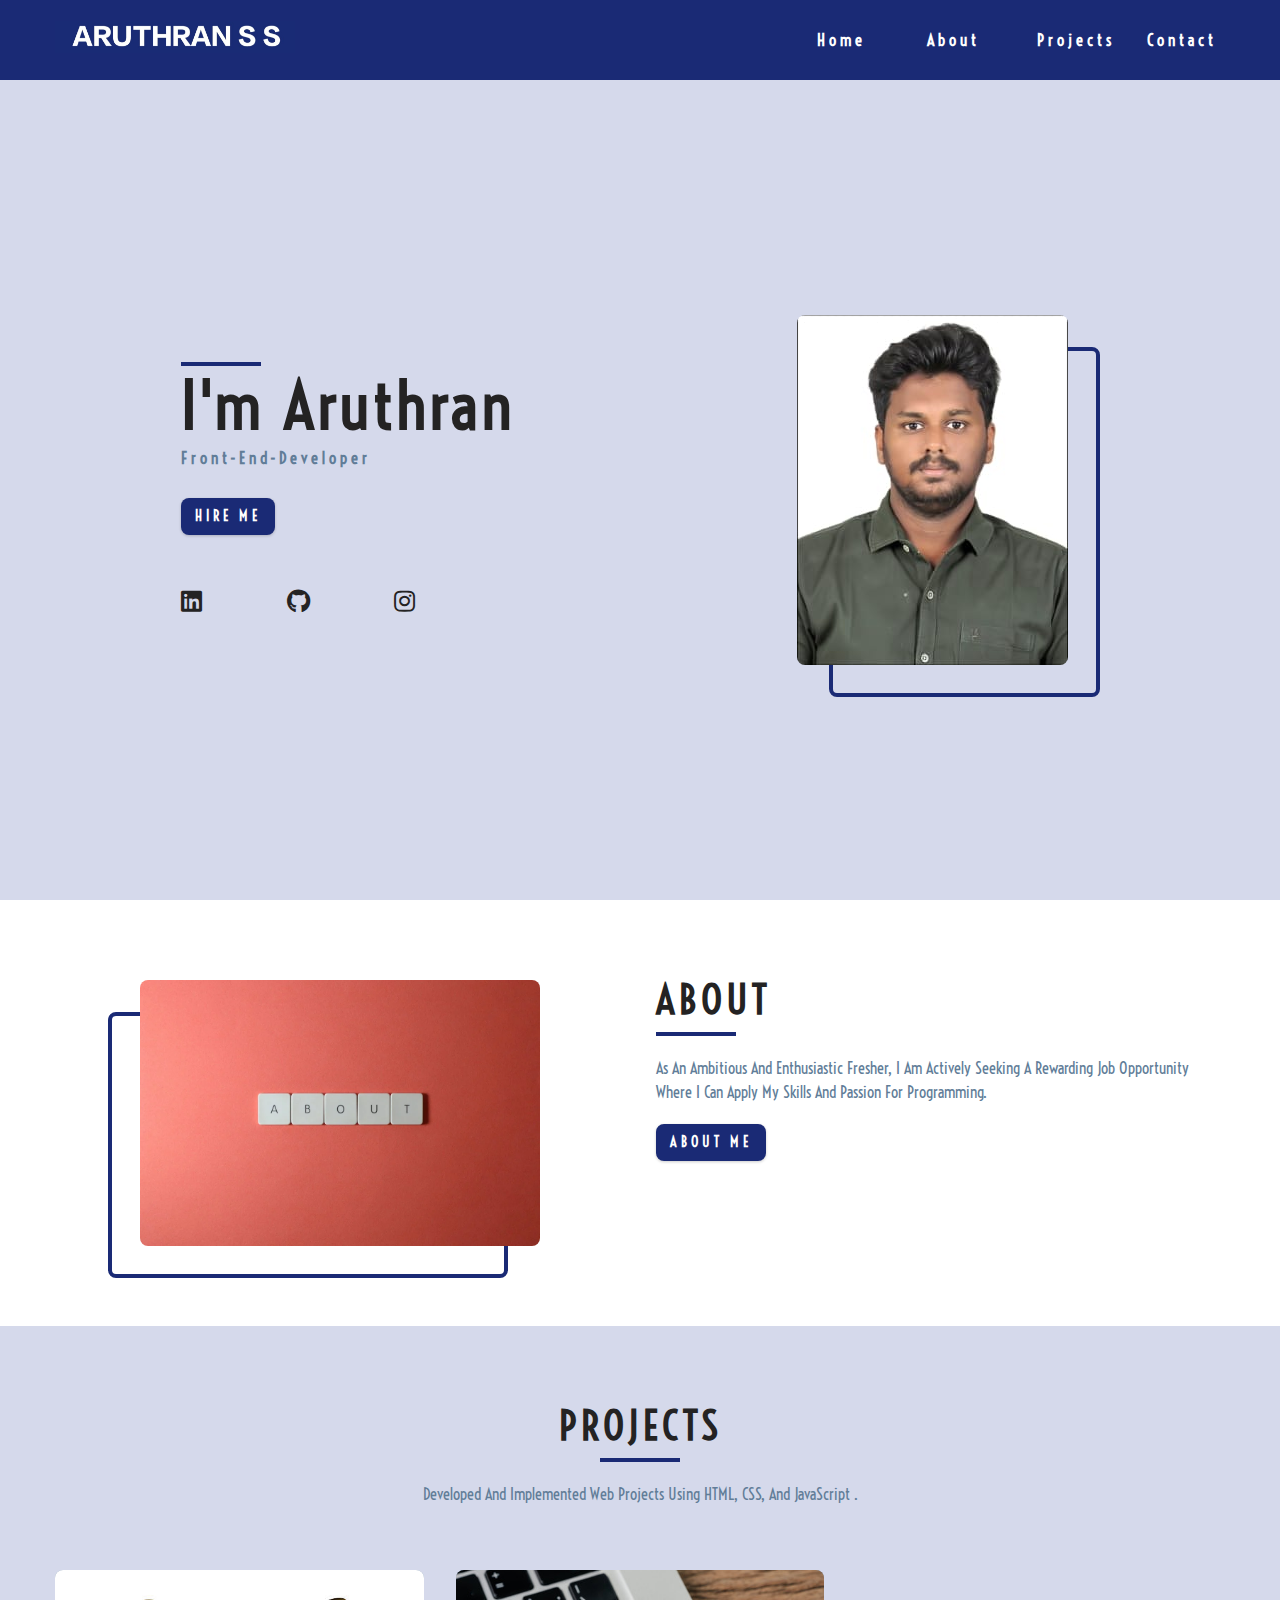
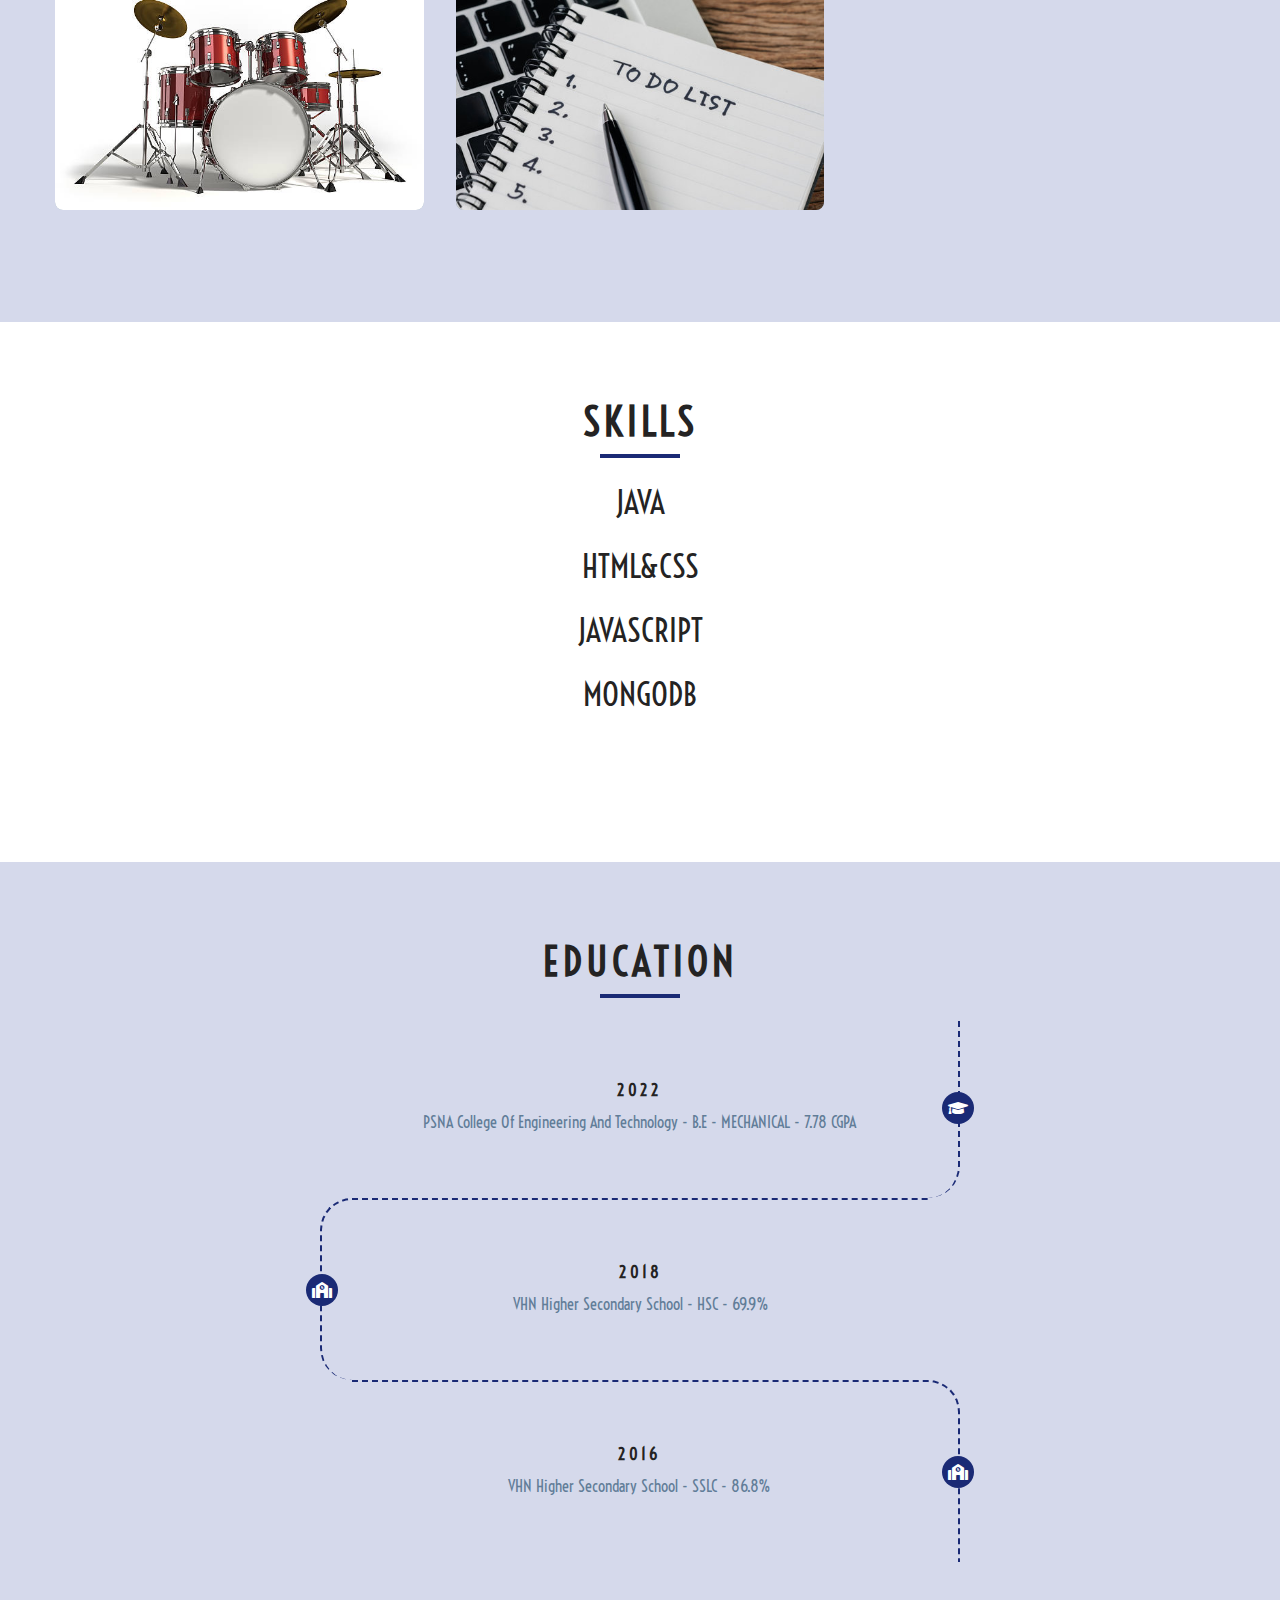
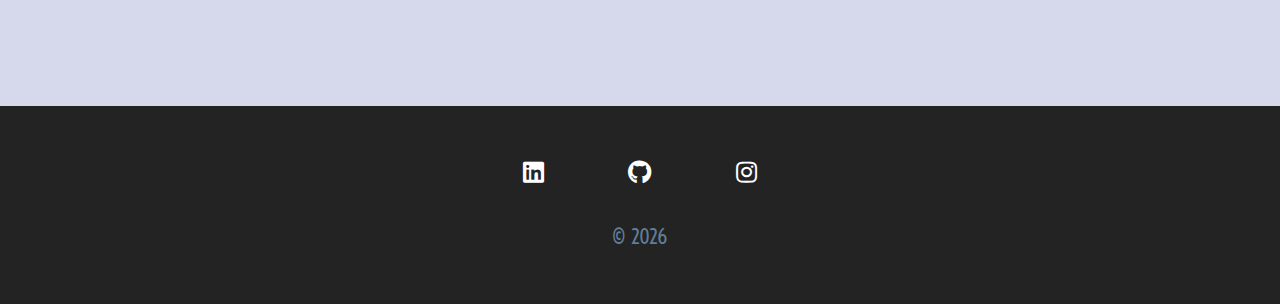
<file: index.html>
<!DOCTYPE html>
<html lang="en">
  <head>
    <meta charset="UTF-8" />
    <meta name="viewport" content="width=device-width, initial-scale=1.0" />
    <title>Aruthran || Home</title>
    <!-- font-awesome -->
    <link
      rel="stylesheet"
      href="./fontawesome-free-5.12.1-web/css/all.min.css"
    />
    <!-- css -->
    <link rel="stylesheet" href="style.css" />
  </head>
  <body>
    <!-- navbar -->
    <nav class="nav" id="nav">
      <div class="nav-center">
        <div class="nav-header">
          <a href="index.html">
   <img src="assets/Arulogo.jpg" class="nav-logo">
          </a>
          <button class="nav-btn" id="nav-btn">
            <i class="fas fa-bars"></i>
          </button>
        </div>
        <!-- nav-links -->
      
        <ul class="nav-links">
          <li>
            <a href="index.html">home</a>
          </li>
          <li>
            <a href="about.html">about</a>
          </li>
          <li>
            <a href="projects.html">projects</a>
          </li>
          <li>
            <a href="contact.html">contact</a>
          </li>
        </ul>
       
      </div>

    </nav>
    <!-- end of navbar -->
    <!-- sidebar -->
<aside class="sidebar" id="sidebar">
  <div>
    <button class="close-btn" id="close-btn">
      <i class="fas fa-times"></i>
    </button>
     <!-- nav-links -->
      
        <ul class="sidebar-links">
          <li>
            <a href="index.html">home</a>
          </li>
          <li>
            <a href="about.html">about</a>
          </li>
          <li>
            <a href="projects.html">projects</a>
          </li>
          <li>
            <a href="contact.html">contact</a>
          </li>
        </ul>
        <!-- social links -->
        <ul class="social-icons">
          <li>
            <a href="https://www.linkedin.com/in/aruthran-s-s-4a7012218" class="social-icon" target="_blank">
              <i class="fab fa-linkedin"></i>
            </a>
          </li>
          <li>
            <a href="https://github.com/AruthranK" class="social-icon" target="_blank">
              <i class="fab fa-github"></i>
            </a>
          </li>
          <li>
            <a href="https://www.instagram.com/aruthran_kannan/" class="social-icon" target="_blank">
              <i class="fab fa-instagram" ></i>
            </a>
          </li>
        </ul>
  </div>
</aside>
    <!-- end of sidebar -->
    <!-- header -->
<header class="hero">
  <div class="section-center hero-center">
    <article class="hero-info">
      <div class="underline"></div>
    <h1> I'm Aruthran</h1>
    <h4>front-end-developer</h4>
    <a href="contact.html" class="btn hero-btn">
      hire me
    </a>
     <!-- social links -->
        <ul class="social-icons hero-icons">
          <li>
            <a href="https://www.linkedin.com/in/aruthran-s-s-4a7012218" class="social-icon" target="_blank">
              <i class="fab fa-linkedin"></i>
            </a>
          </li>
          <li>
            <a href="https://github.com/AruthranK" class="social-icon" target="_blank">
              <i class="fab fa-github"></i>
            </a>
          </li>
          <li>
            <a href="https://www.instagram.com/aruthran_kannan/" class="social-icon" target="_blank">
              <i class="fab fa-instagram" ></i>
            </a>
          </li>
        </ul>
    </article>
    <article class="hero-img">
      <img src="assets/Aruimage.jpg" class="hero-photo">
    </article>
  </div>
</header>
    <!-- end of header -->
    <!-- about -->
<section class="section about">
  <div class="section-center about-center">
    <!-- about-img -->
    <article class="about-img">
      <img src="assets/about.webp" class="hero-photo">
    </article>
    <article class="about-info">
    <!-- section title -->
    <div class="section-title about-title">
      <h2>about</h2>
      <div class="underline"></div>

       <!--end section title -->
      <p>As an ambitious and enthusiastic fresher, I am actively seeking a rewarding job opportunity where I can apply my skills and passion for programming.</p>
      <a href="about.html" class="btn">about me</a>
    </div>
    </article>
  </div>
</section>
    <!-- end of about -->
    <!-- services -->

    <!-- end of services -->
    <!-- projects -->
<section class="section projects">
  <!-- section-title -->
     <div class="section-title projects-title">
      <h2>Projects</h2>
      <div class="underline"></div>
      <!--end section title -->
      <p class="projects-text">
          Developed and Implemented
Web Projects using HTML, CSS,
and JavaScript .
      </p>
      </div>
       
       <div class="section-center project-center">
        <!-- single project -->
        
          <a href="https://aruthrank.github.io/drumkit/" class="project-1" target="_blank">
            <article class="project">
              <img src="assets/drumkit.jpg" class="project-img">
              <div class="project-info">
                <h4>DrumKit</h4>
              </div>
            </article>
          </a>
        <!-- end single project -->
        <!-- single project -->
        
          <a href="https://aruthrank.github.io/To-Do-List/" class="project-2" target="_blank">
            <article class="project">
              <img src="assets/todo.jpg" class="project-img">
              <div class="project-info">
                <h4>To-Do List</h4>
              </div>
            </article>
          </a>
        <!-- end single project -->
        
       
        
       </div>
</section>
    <!-- end of projects -->
    <!-- connect -->

    <!-- end of connect -->
    <!-- skills -->
  <section class="section skills">
     <!-- section-title -->
     <div class="section-title section-title">
      <h2>skills</h2>
      <div class="underline"></div>
      <!--end section title -->
      <ul class="skills-list">
        <li>java</li>
        <li>html&css</li>
        <li>javascript</li>
        <li>mongodb</li>
      </ul>
  </section>
    <!-- end of skills -->
    <!-- timeline -->
<section class="section timeline">
  <!-- section-title -->
     <div class="section-title section-title">
      <h2>education</h2>
      <div class="underline"></div>
      <!--end section title -->

      <div class="section-center timeline-center">
        <!-- single timeline -->
        <article class="timeline-item">
          <h4>2022</h4>
          <p>PSNA college of engineering and technology - B.E - MECHANICAL - 7.78 CGPA</p>
          <span class="number">
         <i class="fa fa-graduation-cap"></i>
          </span>
        </article>
        <!-- end single timeline -->
        <!-- single timeline -->
        <article class="timeline-item">
          <h4>2018</h4>
          <p>VHN Higher Secondary School - HSC - 69.9%</p>
          <span class="number">
            <i class="fa fa-school"></i>
          </span>
        </article>
        <!-- end single timeline -->
        <!-- single timeline -->
        <article class="timeline-item">
          <h4>2016</h4>
          <p>VHN Higher Secondary School - SSLC - 86.8%</p>
          <span class="number">
            <i class="fa fa-school"></i>
          </span>
        </article>
        <!-- end single timeline -->
          </div>
      </div>
</section>
    <!--end of  timeline -->
   
    <!-- footer -->
    <footer class="footer">
      <!-- social links -->
        <ul class="social-icons">
          <li>
            <a href="https://www.linkedin.com/in/aruthran-s-s-4a7012218" class="social-icon" target="_blank">
              <i class="fab fa-linkedin"></i>
            </a>
          </li>
          <li>
            <a href="https://github.com/AruthranK" class="social-icon" target="_blank">
              <i class="fab fa-github"></i>
            </a>
          </li>
          <li>
            <a href="https://www.instagram.com/aruthran_kannan/" class="social-icon" target="_blank">
              <i class="fab fa-instagram" ></i>
            </a>
          </li>
        </ul>
      <p>&copy; <span id="date"></span>
      </p>
    </footer>

    <script src="index.js"></script>
  </body>
</html>
</file>
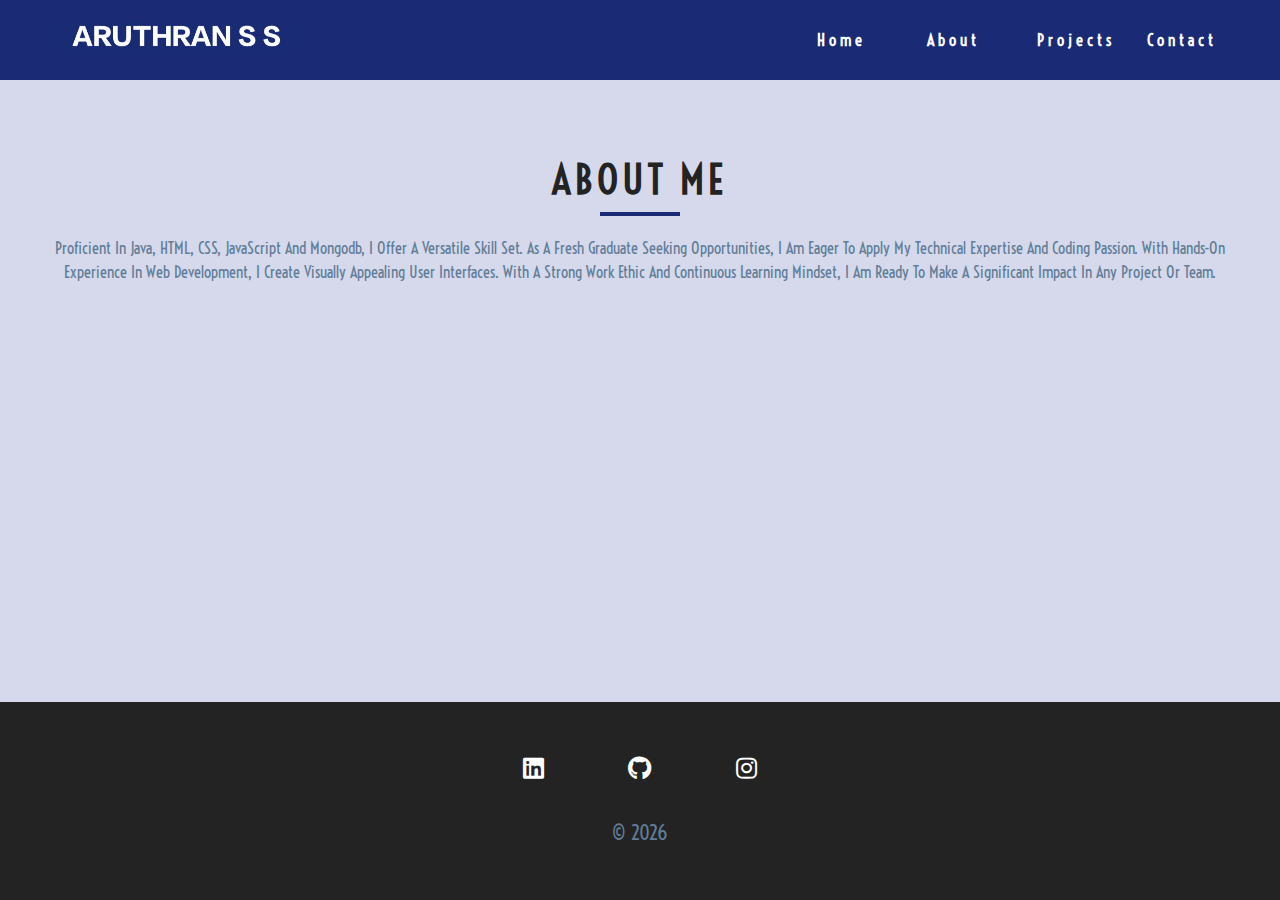
<file: about.html>
<!DOCTYPE html>
<html lang="en">
  <head>
    <meta charset="UTF-8" />
    <meta name="viewport" content="width=device-width, initial-scale=1.0" />
    <title>Aruthran || About</title>
    <!-- font-awesome -->
    <link
      rel="stylesheet"
      href="./fontawesome-free-5.12.1-web/css/all.min.css"
    />
    <!-- css -->
    <link rel="stylesheet" href="style.css" />
  </head>
  <body>
    <!-- navbar -->
    <nav class="nav" id="nav">
      <div class="nav-center">
        <div class="nav-header">
               <a href="index.html">
   <img src="assets/Arulogo.jpg" class="nav-logo">
          </a>
          <button class="nav-btn" id="nav-btn">
            <i class="fas fa-bars"></i>
          </button>
        </div>
        <!-- nav-links -->
      
        <ul class="nav-links">
          <li>
            <a href="index.html">home</a>
          </li>
          <li>
            <a href="about.html">about</a>
          </li>
          <li>
            <a href="projects.html">projects</a>
          </li>
          <li>
            <a href="contact.html">contact</a>
          </li>
        </ul>
       
      </div>

    </nav>
    <!-- end of navbar -->
    <!-- sidebar -->
<aside class="sidebar" id="sidebar">
  <div>
    <button class="close-btn" id="close-btn">
      <i class="fas fa-times"></i>
    </button>
     <!-- nav-links -->
      
        <ul class="sidebar-links">
          <li>
            <a href="index.html">home</a>
          </li>
          <li>
            <a href="about.html">about</a>
          </li>
          <li>
            <a href="projects.html">projects</a>
          </li>
          <li>
            <a href="contact.html">contact</a>
          </li>
        </ul>
        <!-- social links -->
        <ul class="social-icons">
          <li>
            <a href="https://www.linkedin.com/in/aruthran-s-s-4a7012218" class="social-icon" target="_blank">
              <i class="fab fa-linkedin"></i>
            </a>
          </li>
          <li>
            <a href="https://github.com/AruthranK" class="social-icon" target="_blank">
              <i class="fab fa-github"></i>
            </a>
          </li>
          <li>
            <a href="https://www.instagram.com/aruthran_kannan/" class="social-icon" target="_blank">
              <i class="fab fa-instagram" ></i>
            </a>
          </li>
        </ul>
  </div>
</aside>
    <!-- end of sidebar -->
   <!-- about -->

   <section class="section single-page">
    <div class="section-title">
      <h2>about me</h2>
      <div class="underline"></div>
      <div class="section-center page-info">

      <p>
        Proficient in Java, HTML, CSS, JavaScript and Mongodb, I offer a versatile skill set. As a fresh graduate seeking opportunities, I am eager to apply my technical expertise and coding passion. With hands-on experience in web development, I create visually appealing user interfaces. With a strong work ethic and continuous learning mindset, I am ready to make a significant impact in any project or team.
      </p>
      </div>
    </div>
   </section>

<!-- footer -->
      <footer class="footer">
      <!-- social links -->
        <ul class="social-icons">
          <li>
            <a href="https://www.linkedin.com/in/aruthran-s-s-4a7012218" class="social-icon" target="_blank">
              <i class="fab fa-linkedin"></i>
            </a>
          </li>
          <li>
            <a href="https://github.com/AruthranK" class="social-icon" target="_blank">
              <i class="fab fa-github"></i>
            </a>
          </li>
          <li>
            <a href="https://www.instagram.com/aruthran_kannan/" class="social-icon" target="_blank">
              <i class="fab fa-instagram" ></i>
            </a>
          </li>
        </ul>
      <p>&copy; <span id="date"></span>
      </p>
    </footer>
    <script src="index.js"></script>
  </body>
</html>
</file>
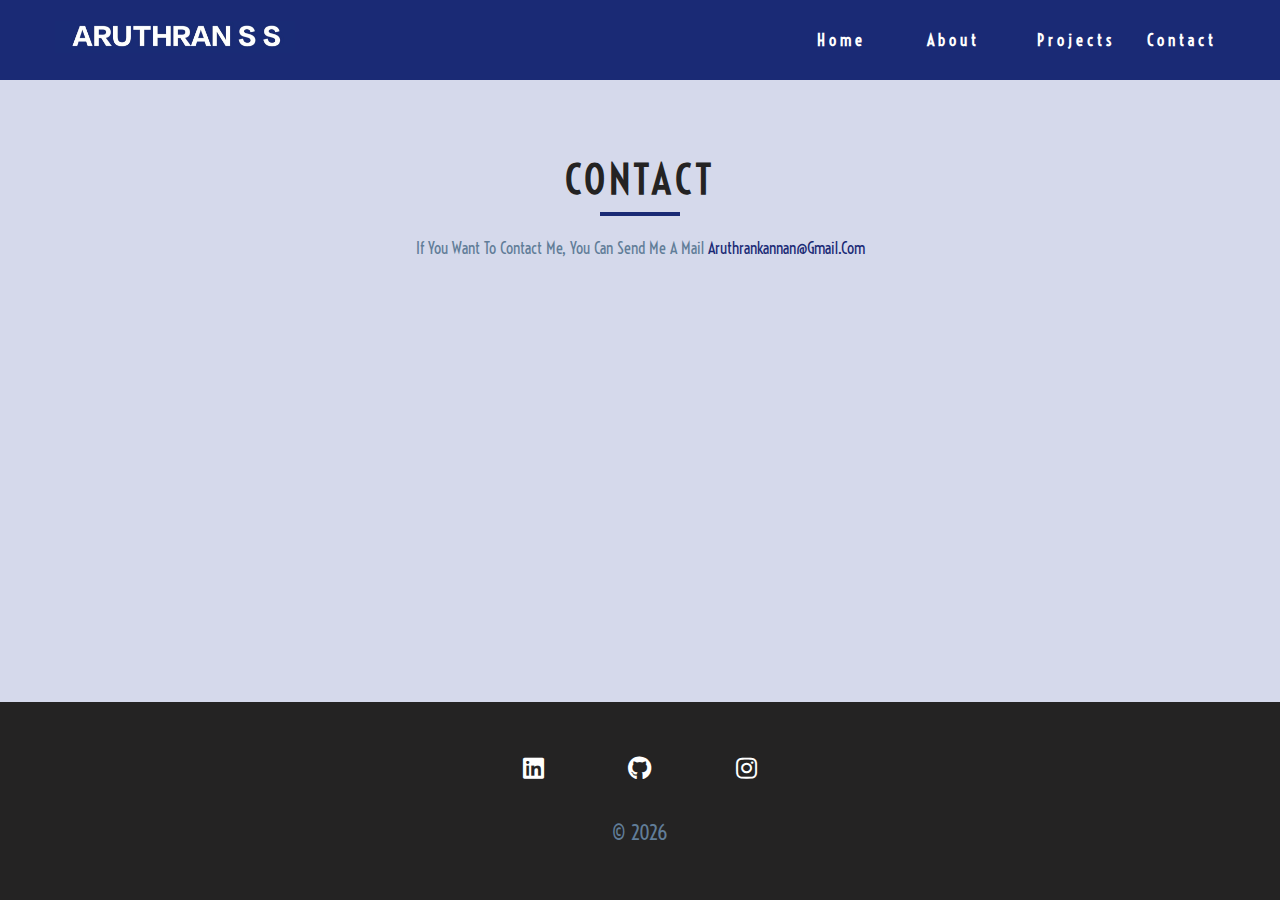
<file: contact.html>
<!DOCTYPE html>
<html lang="en">
  <head>
    <meta charset="UTF-8" />
    <meta name="viewport" content="width=device-width, initial-scale=1.0" />
    <title>Aruthran || Contact</title>
    <!-- font-awesome -->
    <link
      rel="stylesheet"
      href="./fontawesome-free-5.12.1-web/css/all.min.css"
    />
    <!-- css -->
    <link rel="stylesheet" href="style.css" />
  </head>
  <body>
    <!-- navbar -->
    <nav class="nav" id="nav">
      <div class="nav-center">
        <div class="nav-header">
                 <a href="index.html">
   <img src="assets/Arulogo.jpg" class="nav-logo">
          </a>
          <button class="nav-btn" id="nav-btn">
            <i class="fas fa-bars"></i>
          </button>
        </div>
        <!-- nav-links -->
      
        <ul class="nav-links">
          <li>
            <a href="index.html">home</a>
          </li>
          <li>
            <a href="about.html">about</a>
          </li>
          <li>
            <a href="projects.html">projects</a>
          </li>
          <li>
            <a href="contact.html">contact</a>
          </li>
        </ul>
       
      </div>

    </nav>
    <!-- end of navbar -->
    <!-- sidebar -->
<aside class="sidebar" id="sidebar">
  <div>
    <button class="close-btn" id="close-btn">
      <i class="fas fa-times"></i>
    </button>
     <!-- nav-links -->
      
        <ul class="sidebar-links">
          <li>
            <a href="index.html">home</a>
          </li>
          <li>
            <a href="about.html">about</a>
          </li>
          <li>
            <a href="projects.html">projects</a>
          </li>
          <li>
            <a href="contact.html">contact</a>
          </li>
        </ul>
        <!-- social links -->
        <ul class="social-icons">
          <li>
            <a href="https://www.linkedin.com/in/aruthran-s-s-4a7012218" class="social-icon" target="_blank">
              <i class="fab fa-linkedin"></i>
            </a>
          </li>
          <li>
            <a href="https://github.com/AruthranK" class="social-icon" target="_blank">
              <i class="fab fa-github"></i>
            </a>
          </li>
          <li>
            <a href="https://www.instagram.com/aruthran_kannan/" class="social-icon" target="_blank">
              <i class="fab fa-instagram" ></i>
            </a>
          </li>
        </ul>
  </div>
</aside>
    <!-- end of sidebar -->
   <!-- contact -->

   <section class="section single-page">
    <div class="section-title">
      <h2>contact</h2>
      <div class="underline"></div>
   <div class="section-center page-info">
      <p>
       if you want to contact me, you can send me a mail
       <a href="mailto:aruthrankannan@gmail.com" target="_blank" class="mail"> aruthrankannan@gmail.com</a>
      </p>
    </div>
    </div>
   </section>

<!-- footer -->
      <footer class="footer">
      <!-- social links -->
        <ul class="social-icons">
          <li>
            <a href="https://www.linkedin.com/in/aruthran-s-s-4a7012218" class="social-icon" target="_blank">
              <i class="fab fa-linkedin"></i>
            </a>
          </li>
          <li>
            <a href="https://github.com/AruthranK" class="social-icon" target="_blank">
              <i class="fab fa-github"></i>
            </a>
          </li>
          <li>
            <a href="https://www.instagram.com/aruthran_kannan/" class="social-icon" target="_blank">
              <i class="fab fa-instagram" ></i>
            </a>
          </li>
        </ul>
      <p>&copy; <span id="date"></span>
      </p>
    </footer>
    <script src="index.js"></script>
  </body>
</html>
</file>
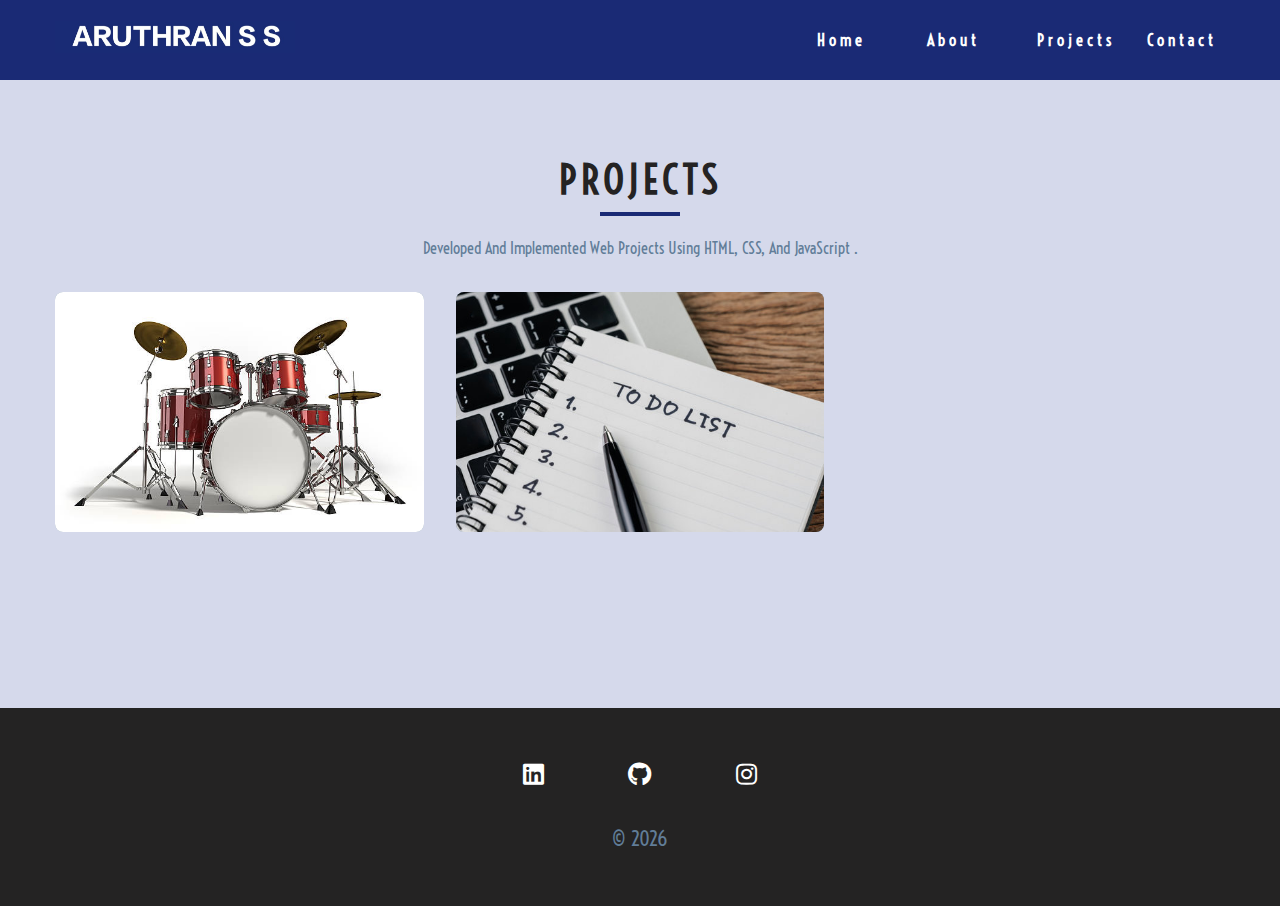
<file: projects.html>
<!DOCTYPE html>
<html lang="en">
  <head>
    <meta charset="UTF-8" />
    <meta name="viewport" content="width=device-width, initial-scale=1.0" />
    <title>Aruthran || Projects</title>
    <!-- font-awesome -->
    <link
      rel="stylesheet"
      href="./fontawesome-free-5.12.1-web/css/all.min.css"
    />
    <!-- css -->
    <link rel="stylesheet" href="style.css" />
  </head>
  <body>
    <!-- navbar -->
    <nav class="nav" id="nav">
      <div class="nav-center">
        <div class="nav-header">
                  <a href="index.html">
   <img src="assets/Arulogo.jpg" class="nav-logo">
          </a>
          <button class="nav-btn" id="nav-btn">
            <i class="fas fa-bars"></i>
          </button>
        </div>
        <!-- nav-links -->
      
        <ul class="nav-links">
          <li>
            <a href="index.html">home</a>
          </li>
          <li>
            <a href="about.html">about</a>
          </li>
          <li>
            <a href="projects.html">projects</a>
          </li>
          <li>
            <a href="contact.html">contact</a>
          </li>
        </ul>
       
      </div>

    </nav>
    <!-- end of navbar -->
    <!-- sidebar -->
<aside class="sidebar" id="sidebar">
  <div>
    <button class="close-btn" id="close-btn">
      <i class="fas fa-times"></i>
    </button>
     <!-- nav-links -->
      
        <ul class="sidebar-links">
          <li>
            <a href="index.html">home</a>
          </li>
          <li>
            <a href="about.html">about</a>
          </li>
          <li>
            <a href="projects.html">projects</a>
          </li>
          <li>
            <a href="contact.html">contact</a>
          </li>
        </ul>
        <!-- social links -->
        <ul class="social-icons">
          <li>
            <a href="https://www.linkedin.com/in/aruthran-s-s-4a7012218" class="social-icon" target="_blank">
              <i class="fab fa-linkedin"></i>
            </a>
          </li>
          <li>
            <a href="https://github.com/AruthranK" class="social-icon" target="_blank">
              <i class="fab fa-github"></i>
            </a>
          </li>
          <li>
            <a href="https://www.instagram.com/aruthran_kannan/" class="social-icon" target="_blank">
              <i class="fab fa-instagram" ></i>
            </a>
          </li>
        </ul>
  </div>
</aside>
    <!-- end of sidebar -->
   <!-- projects -->

   <!-- projects -->
<section class="section projects">
  <!-- section-title -->
     <div class="section-title section-title">
      <h2>Projects</h2>
      <div class="underline"></div>
      <!--end section title -->
      <p class="projects-text">
        Developed and Implemented
Web Projects using HTML, CSS,
and JavaScript .
      </p>
       
       <div class="section-center project-center">
        <!-- single project -->
        
          <a href="https://aruthrank.github.io/drumkit/" class="project-1" target="_blank">
            <article class="project">
              <img src="assets/drumkit.jpg" class="project-img">
              <div class="project-info">
                <h4>DrumKit</h4>
              </div>
            </article>
          </a>
        <!-- end single project -->
        <!-- single project -->
        
          <a href="https://aruthrank.github.io/To-Do-List/" class="project-2" target="_blank">
            <article class="project">
              <img src="assets/todo.jpg" class="project-img">
              <div class="project-info">
                <h4>To-Do List</h4>
              </div>
            </article>
          </a>
        <!-- end single project -->
         
        
          
        
       </div>
     </div>
</section>
    <!-- end of projects -->

<!-- footer -->
      <footer class="footer">
      <!-- social links -->
        <ul class="social-icons">
          <li>
            <a href="https://www.linkedin.com/in/aruthran-s-s-4a7012218" class="social-icon" target="_blank">
              <i class="fab fa-linkedin"></i>
            </a>
          </li>
          <li>
            <a href="https://github.com/AruthranK" class="social-icon" target="_blank">
              <i class="fab fa-github"></i>
            </a>
          </li>
          <li>
            <a href="https://www.instagram.com/aruthran_kannan/" class="social-icon" target="_blank">
              <i class="fab fa-instagram" ></i>
            </a>
          </li>
        </ul>
      <p>&copy; <span id="date"></span>
      </p>
    </footer>
    <script src="index.js"></script>
  </body>
</html>
</file>
<file: style.css>
/*
=============== 
Fonts
===============
*/

@import url('https://fonts.googleapis.com/css2?family=Voltaire&display=swap');


/*
=============== 
Variables
===============
*/

:root {
  /* dark shades of primary color*/
  --clr-primary-1: hsl(229, 64%, 28%);
  --clr-primary-2: hsl(229, 65%, 35%);
  --clr-primary-3: hsl(229, 66%, 42%);
  --clr-primary-4: hsl(229, 69%, 51%);
  /* primary/main color */
  --clr-primary-5: hsl(229, 67%, 47%);
  /* lighter shades of primary color */
  --clr-primary-6: hsl(229, 93%, 66%);
  --clr-primary-7: hsl(229, 57%, 63%);
  --clr-primary-8: hsl(230, 34%, 63%);
  --clr-primary-9: hsl(228, 33%, 71%);
  --clr-primary-10: hsl(229, 36%, 88%);
  /* darkest grey - used for headings */
  --clr-grey-1: hsl(0, 1%, 14%);
  --clr-grey-2: hsl(214, 14%, 22%);
  --clr-grey-3: hsl(215, 8%, 31%);
  --clr-grey-4: hsl(204, 2%, 44%);
  /* grey used for paragraphs */
  --clr-grey-5: hsl(210, 22%, 49%);
  --clr-grey-6: hsl(209, 23%, 60%);
  --clr-grey-7: hsl(211, 27%, 70%);
  --clr-grey-8: hsl(210, 31%, 80%);
  --clr-grey-9: hsl(212, 33%, 89%);
  --clr-grey-10: hsl(210, 36%, 96%);
  --clr-white: #fff;
  --ff-primary: 'Voltaire', sans-serif;
  --ff-secondary: "Open Sans", sans-serif;
  --transition: all 0.3s linear;
  --spacing: 0.25rem;
  --radius: 0.5rem;
  --light-shadow: 0 5px 15px rgba(0, 0, 0, 0.1);
  --dark-shadow: 0 5px 15px rgba(0, 0, 0, 0.2);
  --max-width: 1170px;
}
/*
=============== 
Global Styles
===============
*/

*,
::after,
::before {
  margin: 0;
  padding: 0;
  box-sizing: border-box;
}
body {
  font-family: var(--ff-primary);
  background: var(--clr-white);
  color: var(--clr-grey-1);
  line-height: 1.5;
  font-size: 0.875rem;
}
ul {
  list-style-type: none;
}
a {
  text-decoration: none;
}
img:not(.nav-logo) {
  width: 100%;
  display: block;
}

h1,
h2,
h3,
h4 {
  letter-spacing: var(--spacing);
  text-transform: capitalize;
  line-height: 1.25;
  margin-bottom: 0.75rem;
  font-family: var(--ff-primary);
}
h1 {
  font-size: 3rem;
}
h2 {
  font-size: 2rem;
}
h3 {
  font-size: 1.25rem;
}
h4 {
  font-size: 0.875rem;
}
p {
  margin-bottom: 1.25rem;
  color: var(--clr-grey-5);
}
@media screen and (min-width: 800px) {
  h1 {
    font-size: 4rem;
  }
  h2 {
    font-size: 2.5rem;
  }
  h3 {
    font-size: 1.75rem;
  }
  h4 {
    font-size: 1rem;
  }
  body {
    font-size: 1rem;
  }
  h1,
  h2,
  h3,
  h4 {
    line-height: 1;
  }
}
/*  global classes */

.btn {
  text-transform: uppercase;
  background: var(--clr-primary-1);
  color: white;
  padding: 0.375rem 0.75rem;
  letter-spacing: var(--spacing);
  display: inline-block;
  font-weight: 700;
  -webkit-transition: var(--transition);
  transition: var(--transition);
  font-size: 0.875rem;
  border: 2px solid transparent;
  cursor: pointer;
  box-shadow: 0 1px 3px rgba(0, 0, 0, 0.2);
  border-radius: var(--radius);
}
.btn:hover {
  color: var(--clr-primary-1);
  background: var(--clr-primary-7);
}
/* section */
.section {
  padding: 5rem 0;
}

.section-center {
  width: 90vw;
  margin: 0 auto;
  max-width: 1170px;
}
@media screen and (min-width: 992px) {
  .section-center {
    width: 95vw;
  }
}
/* underline */
.underline{
  width: 5rem;
  height: 0.25rem;
  margin-bottom: 1.25rem;
  background: var(--clr-primary-1);
  margin-left: auto;
  margin-right: auto;
}

.section-title{
  margin-bottom: 4rem;
  text-align: center;
 text-transform: capitalize;
}
.section-title h2{
text-transform: uppercase;
}

/*
=============== 
Navbar
===============
*/
.nav-links{
  display: none;
}
.nav{
  height: 5rem;
  padding: 1rem;
  display: grid;
  align-items: center;
  transition: var(--transition);
  background:  hsl(229, 64%, 28%);
}
.nav-center{
  width: 100%;
  max-width: 1170px;
  margin: 0 auto;
}
.nav-logo{
  min-width: 15rem;
  display: inline-block;
  object-fit: cover;
  height: 2rem;
  max-width:20rem;

}
.nav-header{
  display: grid;
  grid-template-columns: auto 1fr;
  align-items: center;

}
.nav-btn{
  background: transparent;
  border: transparent;
  color: white;
  font-size: 2rem;
  cursor: pointer;
  justify-self: end;
}
@media screen and (min-width:786px){
.nav{
   background:  hsl(229, 64%, 28%);
}
.nav-btn{
  display:none;
}
.nav-links{
  display: grid;
  grid-template-columns: repeat(4, 1fr);
 justify-content: center;
 column-gap: 2rem;
 justify-self: end;
}
.nav-links a{
  text-transform: capitalize;
  color: #fff;
  font-weight: bold;
  letter-spacing: var(--spacing);
  transition: var(--transition);
}
.nav-links a:hover{
  color:var(--clr-grey-5);
}
.nav-center{
  display: grid;
  grid-template-columns: auto 1fr;
  align-items: center;
}
}
.navbar-fixed{
position: fixed;
top: 0;
left: 0;
width: 100%;
background: hsl(229, 64%, 28%);
z-index: 2;
box-shadow: var(--light-shadow);
}

/*
=============== 
Sidebar
===============
*/
.sidebar{
  position: fixed;
  top: 0;
  left: 0;
  width: 100%;
  height: 100%;
  background: var(--clr-grey-10);
  z-index: 4;
  display: grid;
  place-items: center;
  transition: var(--transition);
  transform: translateX(-100%);
}
.show-sidebar{
  transform: translateX(0);
}
.sidebar-links{
 text-align: center;
}
.sidebar-links a{
  font-size: 2rem;
  text-transform: capitalize;
  transition: var(--transition);
  color: var(--clr-grey-1);
  letter-spacing: var(--spacing);
  display: inline-block;
  margin-bottom: 1.5rem ;
}
.sidebar-links a:hover{
  color:var(--clr-primary-5);
}
.social-icons{
  display: grid;
  margin-top: 3rem;
  width: 20rem;
  grid-template-columns: repeat(3,1fr);
  justify-items: center;
}
.social-icon{
  font-size: 1.5rem;
  color: var(--clr-grey-1);
  transition: var(--transition);
}
.social-icon:hover{
  color: var(--clr-primary-5)

}
.close-btn{
  position: absolute;
  top: 1rem;
  right:1rem;
  font-size: 3rem;
  background: transparent;
  border: transparent;
  transition: var(--transition);
  color: var(--clr-primary-1)
}
.close-btn:hover{
color: var(--clr-primary-8);
cursor: pointer;
}

/*
=============== 
Hero
===============
*/
.hero .underline{
  margin-bottom: 0.5rem;
  margin-left: 0;
}
.hero-center{
 min-height: calc(100vh - 5rem);
 display: grid;
 place-items: center;
}
.hero-img{
  display: none;
}
.hero{
  background: var(--clr-primary-10);
}
.hero-icons{
justify-items: start;
}

.hero-btn{
  color: white;
  margin-top: 1.25rem;
}
.hero-info h4{
  color: var(--clr-grey-5);
}
@media screen and (min-width:992px){
  .hero-img{
    display: block;
    position: relative;
  }
  .hero-center{
    grid-template-columns: 1fr 1fr;
  }
  
.hero-img::before,.about-img::before{
  content: "";
  position: absolute;
  width: 100%;
  height: 100%;
  border: 0.25rem solid var(--clr-primary-1);
  top:2rem;
  left:2rem;
  border-radius: var(--radius);
  
}
}
.hero-photo{
    max-width: 25rem;
    max-height: 30rem;
    object-fit: cover;
    border-radius: var(--radius);
    position: relative;
}

/*
=============== 
About
===============
*/
.about-title{
  text-align: left;
  margin-bottom: 2rem;
}
.about-title .underline{
  margin-left: 0;
}
.about-center{
  display: grid;
  gap: 3rem 2rem;
}
.about-img{
  justify-self: center;
}
@media screen and (min-width:992px){
  .about-center{
    grid-template-columns: 1fr 1fr;
  }
  .about-img{
     position: relative;
  }
  .about-img::before{
    
    left:-2rem;
  }
}


/*
=============== 
Services
===============
*/
/* small screen layout setup */
/* bg-grey in globals */

/*
=============== 
Projects
===============
*/
.projects{
   background: var(--clr-primary-10);
}
.projects-text{
width: 85vw;
max-width: 30rem;
margin: 0 auto;
margin-bottom: 2rem;
}
.project{
  position: relative;
  border-radius: var(--radius);
  background: var(--clr-grey-6);
  margin-bottom: 2rem;
}
.project-info{
  text-align: center;
  color: #fff;
  position: absolute;
  top: 50%;
  left: 50%;
  transform: translate(-50%,-50%);
  transition: var(--transition);
  opacity: 0;
}
.project:hover .project-info{
  opacity: 1;
}
.project-img{
  transition: var(--transition);
  border-radius: var(--radius);
  height: 15rem;
  object-fit: cover;
}
.project:hover .project-img{
opacity: 0.1;
}
.project::after{
  content: "";
  position: absolute;
  top: 0;
  left: 0;
  width: 100%;
  height: 100%;
  border: 0.25rem solid white;
  border-radius: var(--radius);
  transition: var(--transition);
  opacity:0;
}
.project:hover::after{
  opacity: 1;
  transform: scale(0.8);
}
@media screen and (min-width:676px){
  .project-center{
  display: grid;
  grid-template-columns: 1fr 1fr;
  column-gap: 2rem;
  }}
@media screen and (min-width:992px){
  .project-center{
  grid-template-columns:repeat(3,1fr);

  }

}
/*
=============== 
Connect
===============
*/

/*
=============== 
Skills
===============
*/
.skills-list{
  text-transform: uppercase;
  font-size: 2rem;
  margin-bottom: 0;
}
.skills-list li{
  transition: var(--transition);
  margin-bottom: 1rem;
}
.skills-list li:hover{
  background: var(--clr-primary-1);
  color: white;
  cursor: pointer;
}
/*
=============== 
education
===============
*/
.timeline{
background: var(--clr-primary-10);
}
.timeline-center{
  width: 80vw;
  max-width: 40rem;
}
.timeline-item{
  border-top:2px dashed var(--clr-primary-1);
  margin: 0;
  padding: 4rem 2rem;
  position: relative;
}
.timeline p{
  margin-bottom: 0;
}
.timeline-item:nth-child(even){
border-left: 2px dashed var(--clr-primary-1);
border-top-left-radius: 2rem;
border-bottom-left-radius: 2rem;
margin-right: 2rem;
padding-right: 0;
}
.timeline-item:nth-child(odd){
border-right: 2px dashed var(--clr-primary-1);
border-top-right-radius: 2rem;
border-bottom-right-radius: 2rem;
margin-left: 2rem;
padding-left: 0;
}
.timeline-item:first-child{
  border-top: 0;
  border-top-right-radius: 0;
}
.timeline-item:last-child{
  border-bottom-right-radius: 0;
}
.number{
  position: absolute;
  top: 50%;
 transform: translate(-50%,-50% );
 margin-bottom: 0;
 background: var(--clr-primary-1);
 width: 2rem;
 height: 2rem;
 border-radius: 50%;
 display: grid;
 place-items: center;
 color: #fff;
 font-weight: bold;
}
.timeline-item:nth-child(even) .number{
  left: 0;
}
.timeline-item:nth-child(odd) .number{
  right: 0;
  transform: translate(50%,-50%);
}
/*
=============== 
Blog
===============
*/

/*
=============== 
Footer
===============
*/
.footer{
  padding-bottom: 2rem;
  background: var(--clr-grey-1);
  display: grid;
  place-items: center;
}
.footer .social-icons{
  margin-bottom: 2rem;
}
.footer .social-icon{
  color: white;
}
.footer .social-icon:hover{
  color: var(--clr-primary-5);
}
.footer p{
  font-size: 1.25rem;
  text-transform: capitalize;
}
.single-page{
  background: var(--clr-primary-10);
  min-height: calc(100vh - 5rem - 198px);
}
.page-info{
  text-transform: capitalize;
  color: var(--clr-primary-5);
  transition: var(--transition);
}
.page-info:hover{
  color: var(--clr-primary-1);
}
.mail{
  color: var(--clr-primary-1);
}
.mail:hover{
  color: var(--clr-primary-5);
}
</file>
